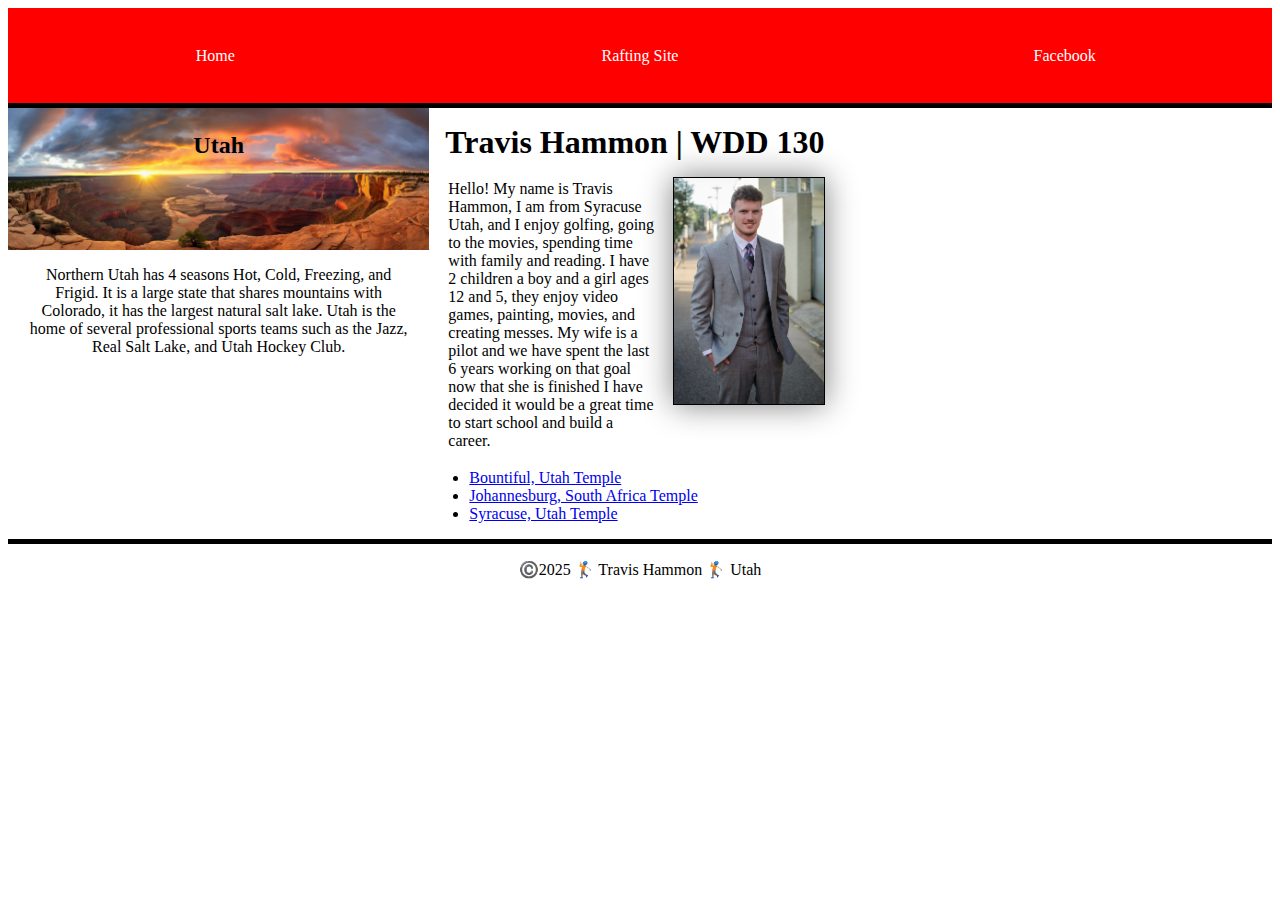
<file: index.html>
<!DOCTYPE html>
<html lang="en-US">

<head>
    <meta charset="UTF-8">
    <meta name="viewport" content="width=device-width, initial-scale=1.0">
    <title>Travis Hammon | WDD 130</title>
    <meta name="description"
        content="Learn all about the amazing Mr. Travis Hammon, a follower of the holygrail method and the box model.">
    <meta name="author" content="Travis Hammon">
    <link rel="stylesheet" href="styles/style.css">
</head>

<body class="container">
    <header class="header">
        <nav class="nestedheader">
            <a href="#">Home</a>
            <a href="wwr/">Rafting Site</a>
            <a href="https://www.facebook.com/p/Travis-Hammon-100010258727456/">Facebook</a>
        </nav>
    </header>
    <main class="main">
        <div>
            <h1>Travis Hammon | WDD 130</h1>
            <img src="images/profile.webp" alt="Hello, my name is Travis Hammon" width="200">
            <p>Hello! My name is Travis Hammon, I am from Syracuse Utah, and I enjoy golfing, going to the movies, spending
                time with family and reading. I have 2 children a boy and a girl ages 12 and 5, they enjoy video games,
                painting, movies, and creating messes. My wife is a pilot and we have spent the last 6 years working on that
                goal now that she is finished I have decided it would be a great time to start school and build a career.
            </p>
            <ul class="box indent">
                <li><a href="https://www.churchofjesuschrist.org/temples/details/bountiful-utah-temple?lang=eng"
                        target="_blank">Bountiful, Utah Temple</a></li>
                <li><a href="https://www.churchofjesuschrist.org/temples/details/johannesburg-south-africa-temple?lang=eng"
                        target="_blank">Johannesburg, South Africa Temple</a></li>
                <li><a href="https://www.churchofjesuschrist.org/temples/details/syracuse-utah-temple?lang=eng"
                        target="_blank">Syracuse, Utah Temple</a></li>
            </ul>
        </div>
    </main>
    <aside class="aside">
        <h2>Utah</h2>
        <img src="images/panoramicutah.webp" alt="Landscape of Southern Utah" width="200">
        <p>Northern Utah has 4 seasons Hot, Cold, Freezing, and Frigid. It is a large state that shares mountains with
            Colorado, it has the largest natural salt lake. Utah is the home of several professional sports teams such
            as the Jazz, Real Salt Lake, and Utah Hockey Club.</p>
    </aside>
    <footer class="footer">
        <p>©️2025 🏌🏻 Travis Hammon 🏌🏻 Utah</p>
    </footer>
</body>
<!-- Date last modified the page 1/23/2025 -->
</html>
</file>
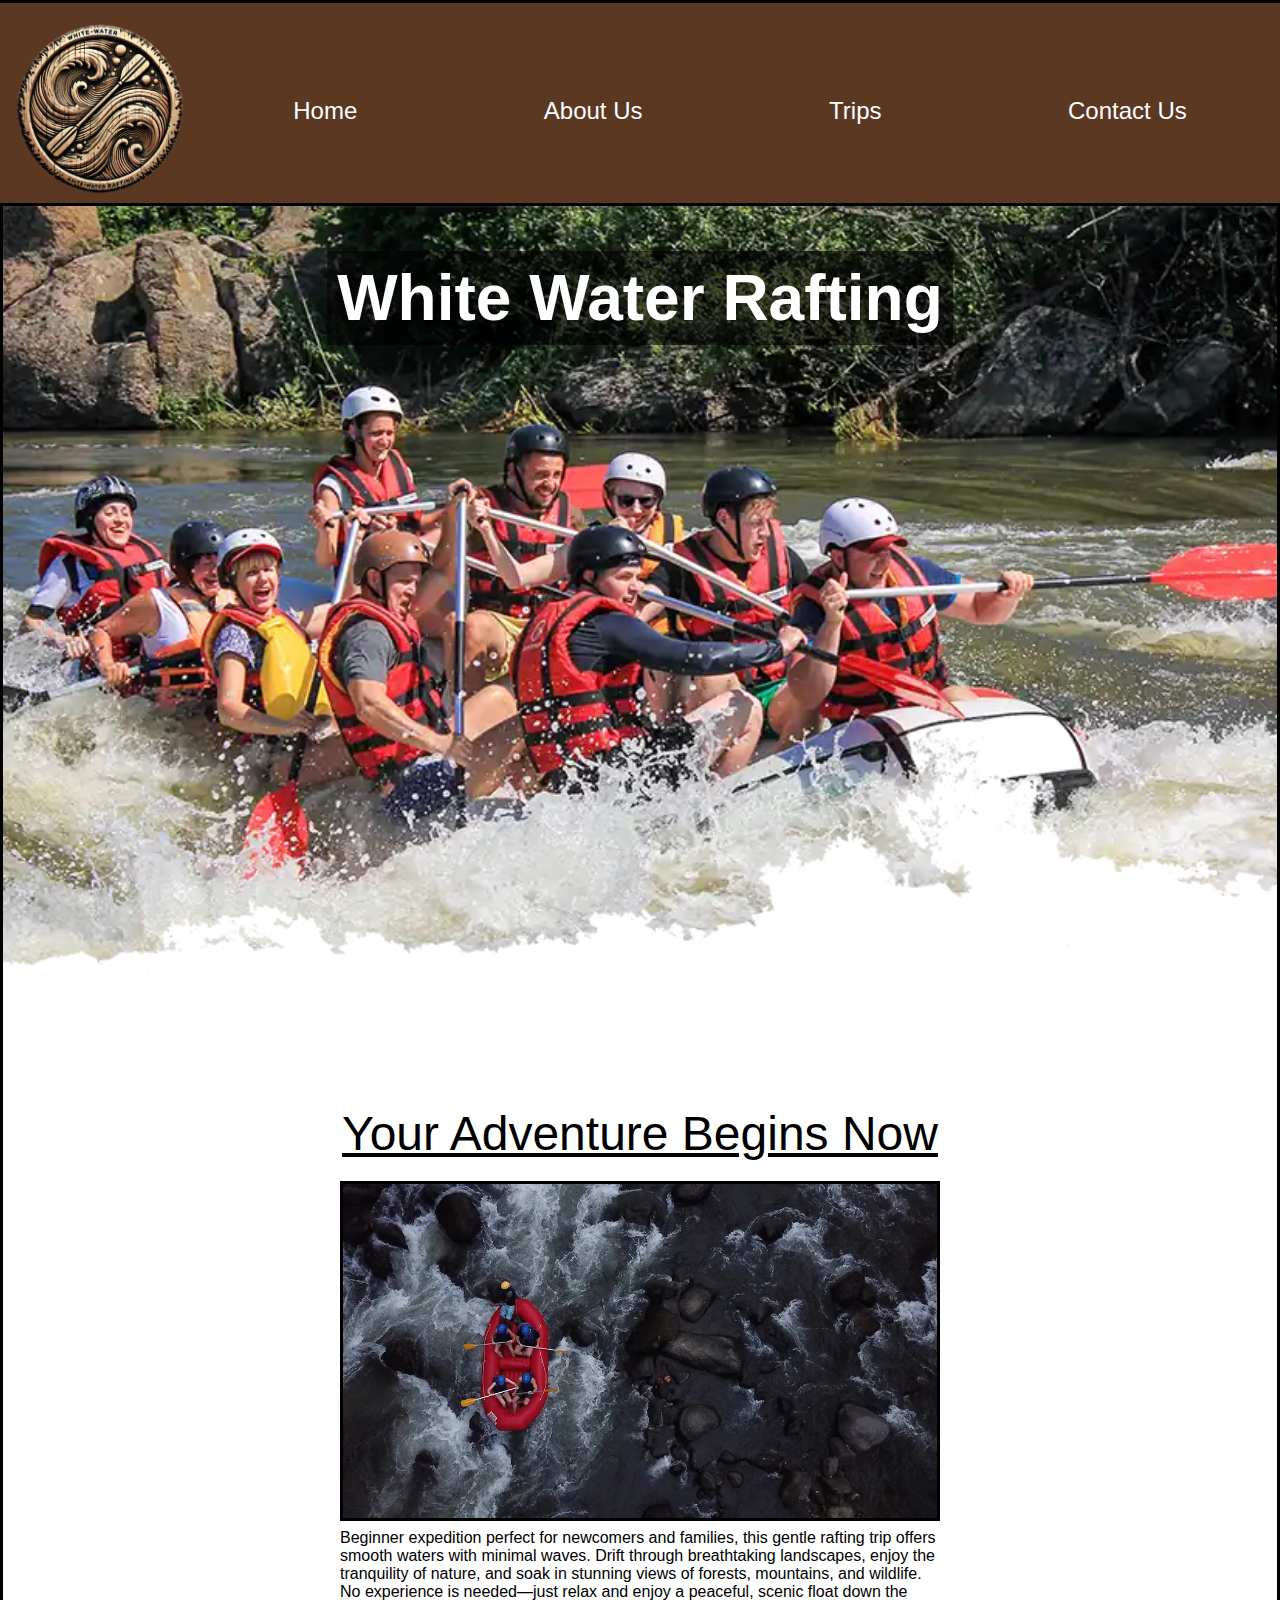
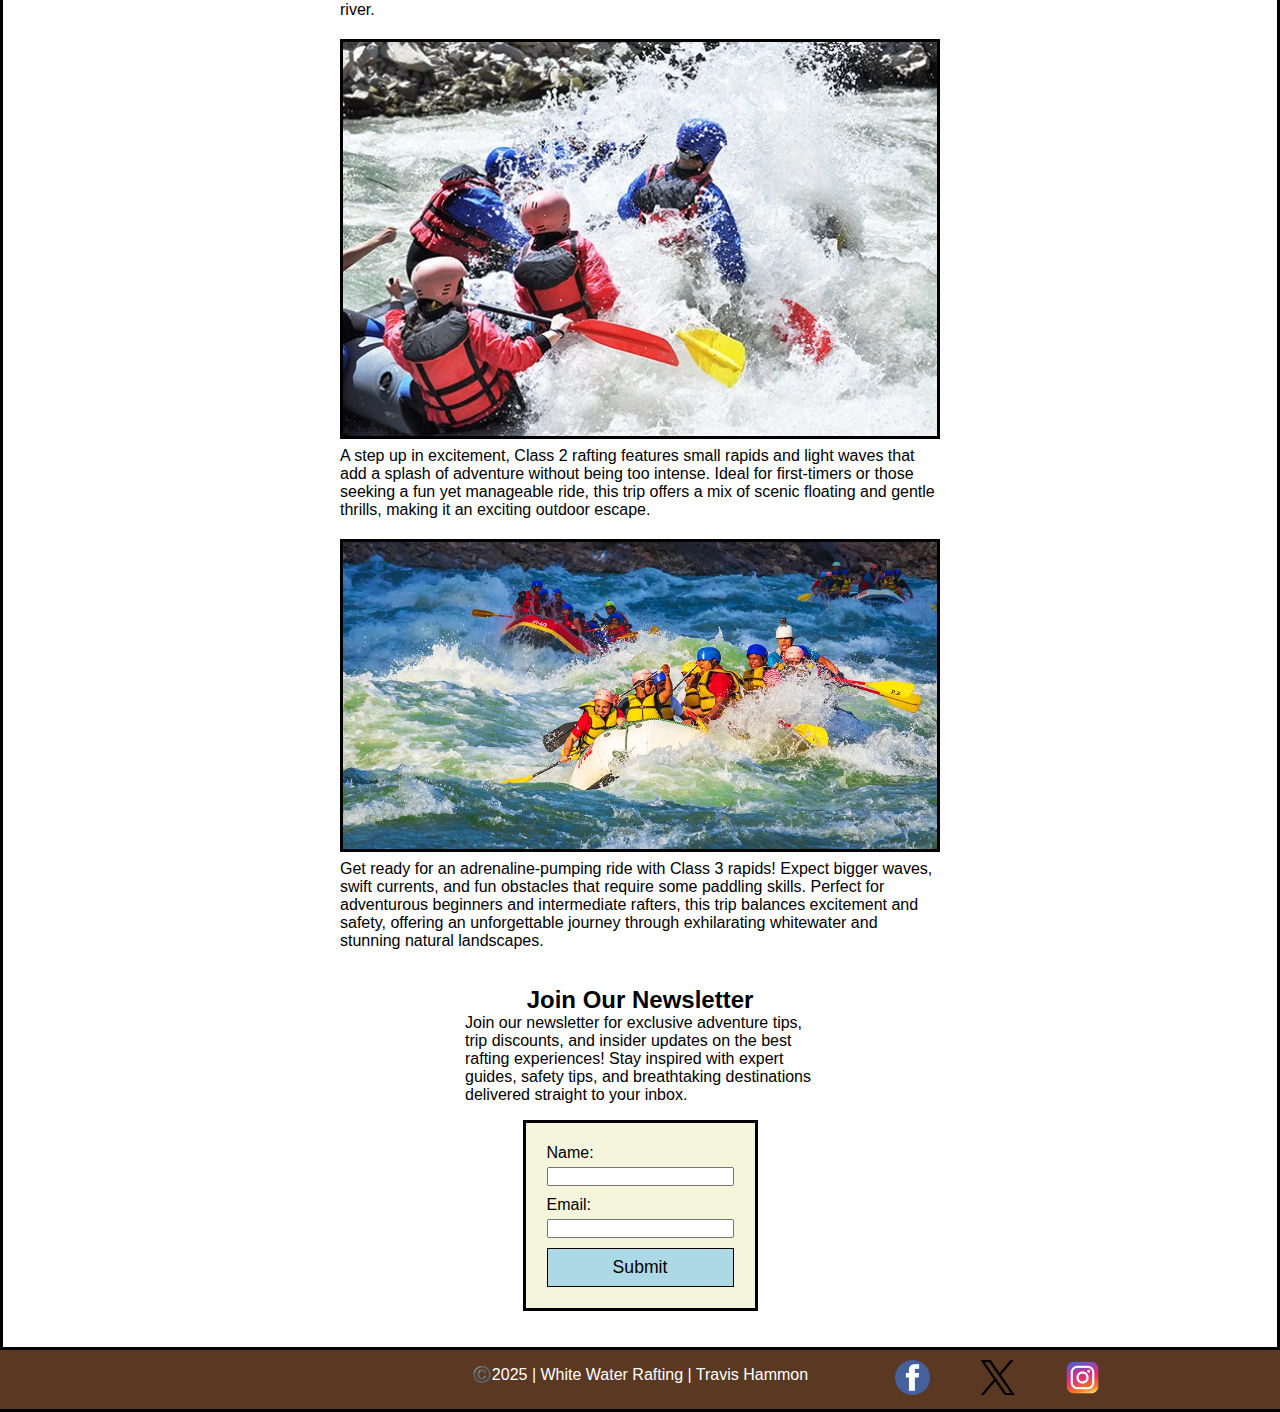
<file: wwr/index.html>
<!DOCTYPE html>
<html lang="en">

<head>
    <meta charset="UTF-8">
    <meta name="viewport" content="width=device-width, initial-scale=1.0">
    <meta name="author" content="Travis Hammon">
    <meta name="description"
        content="Experience the thrill of white water rafting! Explore breathtaking rivers, from beginner-friendly floats to adrenaline-pumping rapids. Book your adventure today and make unforgettable memories on the water. ">
    <title>White Water Rafting</title>
    <link rel="preconnect" href="https://fonts.googleapis.com">
    <link rel="preconnect" href="https://fonts.gstatic.com" crossorigin>
    <link
        href="https://fonts.googleapis.com/css2?family=Nanum+Myeongjo&family=Roboto:ital,wght@0,100..900;1,100..900&display=swap"
        rel="stylesheet">
    <link rel="stylesheet" href="styles/rafting.css">
</head>

<body class="container">
    <header class="header">
        <div class="logo">
            <img src="images/logo.webp" alt="Company Logo" width="200">
        </div>
        <div>
            <nav class="nav">
                <a href="index.html">Home</a>
                <a href="about.html">About Us</a>
                <a href="trips.html">Trips</a>
                <a href="contact.html">Contact Us</a>
            </nav>
        </div>
    </header>
    <main class="nestedgrid">
        <div class="section1">
            <h1>White Water Rafting</h1>
            <img class="background-image" src="images/raftingbanner.webp" alt="placeholder banner">
        </div>
        <div class="section2">
            <nav>
                <a href="trips.html">Your Adventure Begins Now</a>
            </nav>
            <figure>
                <img src="images/overheaddarkshot.webp" alt="Calm Waters">
                <figcaption>Beginner expedition perfect for newcomers and families, this gentle rafting trip offers
                    smooth waters with minimal waves. Drift through breathtaking landscapes, enjoy the tranquility of
                    nature, and soak in stunning views of forests, mountains, and wildlife. No experience is needed—just
                    relax and enjoy a peaceful, scenic float down the river.</figcaption>
            </figure>
            <figure>

                <img src="images/gettingsoaked.webp" alt="Fun Times">
                <figcaption>A step up in excitement, Class 2 rafting features small rapids and light waves that add a
                    splash of adventure without being too intense. Ideal for first-timers or those seeking a fun yet
                    manageable ride, this trip offers a mix of scenic floating and gentle thrills, making it an exciting
                    outdoor escape.</figcaption>
            </figure>
            <figure>
                <img src="images/lightdarkraft.webp" alt="Beautiful Waters">
                <figcaption>Get ready for an adrenaline-pumping ride with Class 3 rapids! Expect bigger waves, swift
                    currents, and fun obstacles that require some paddling skills. Perfect for adventurous beginners and
                    intermediate rafters, this trip balances excitement and safety, offering an unforgettable journey
                    through exhilarating whitewater and stunning natural landscapes.</figcaption>
            </figure>
        </div>
        <div class="section3">
            <h2>Join Our Newsletter</h2>
            <p>Join our newsletter for exclusive adventure tips, trip discounts, and insider updates on the best rafting
                experiences! Stay inspired with expert guides, safety tips, and breathtaking destinations delivered
                straight to your inbox.
            </p>
            <form>
                <fieldset>
                    <label for="name">Name:</label>
                    <input type="text" id="name" name="name">
                </fieldset>
                <fieldset>
                    <label for="email">Email:</label>
                    <input type="text" id="email" name="email">
                </fieldset>
                <fieldset>
                    <button type="submit">Submit</button>
                </fieldset>
            </form>
        </div>
    </main>
    <footer>
        <div class="footer-content">
            <p>©️2025 | White Water Rafting | Travis Hammon</p>
        </div>
        <div class="social-icons">
            <a href="https://www.facebook.com/" target="_blank">
                <img src="images/facebookicon.webp" alt="Facebook">
            </a>
            <a href="https://x.com/?lang=en&mx=2" target="_blank">
                <img src="images/twitter.webp" alt="Twitter">
            </a>
            <a href="https://www.instagram.com/" target="_blank">
                <img src="images/instagram.webp" alt="Instagram">
            </a>
        </div>
    </footer>
</body>


</html>
</file>
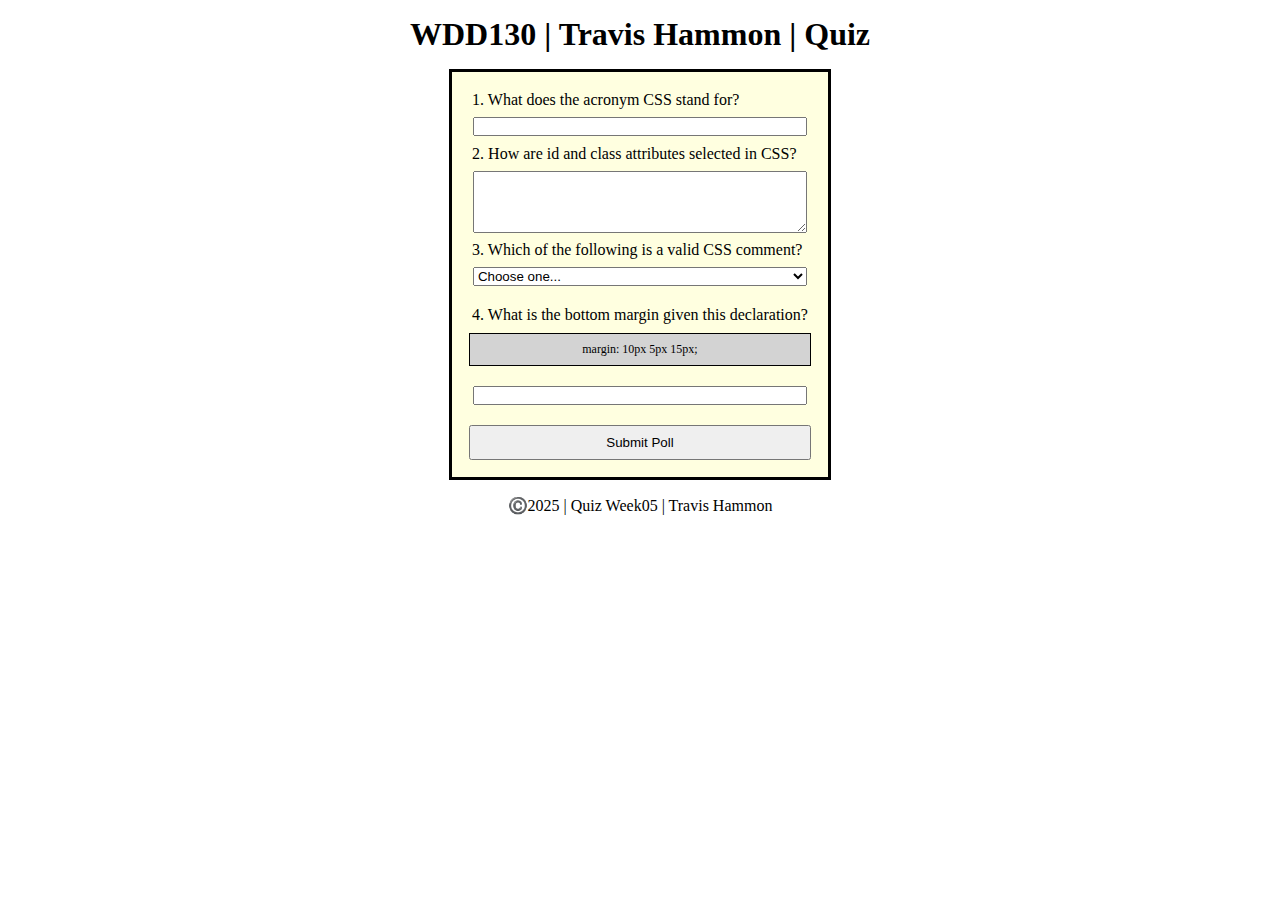
<file: quiz.html>
<!DOCTYPE html>
<html lang="en">
<head>
    <meta charset="UTF-8">
    <meta name="viewport" content="width=device-width, initial-scale=1.0">
    <title>Quiz Week05 html and css</title>
    <meta name="author" content="Travis Hammon">
    <meta name="description" content="This is a quiz for week05 html and css">
    <link rel="stylesheet" href="styles/quiz.css">
</head>
<body>
    <header>
        <h1>WDD130  |  Travis Hammon  |  Quiz</h1>
    </header>
    <main>
        <form>
            <fieldset>
                <legend>1. What does the acronym CSS stand for?</legend>
                    <div class="form-item column">
                        <label for="q1"></label>
                        <input type="text" id="q1" name="q1">
                    </div>
            </fieldset>
            <fieldset>        
                <legend>2. How are id and class attributes selected in CSS?</legend>  
                    <div class="form-item column">
                        <label for="q2"></label>
                        <textarea id="q2" name="q2" rows="4"
                        placeholder=""></textarea>
                    </div>
            </fieldset>
            <fieldset>      
                <legend>3. Which of the following is a valid CSS comment?</legend>
                    <div class="form-item column2">
                        <label for="q3"></label>
                        <select id="q3" name="q3">
                            <option value="" selected disabled>Choose one...</option>
                            <option value="//">// This is a comment</option>
                            <option value="!-- --">!-- This is a comment --</option>
                            <option value="/* */">/* This is a comment */</option>
                            <option value="#"># This is a comment</option>
                            <option value="** **">** This is a comment **</option>
                        </select>
                    </div>
            </fieldset> 
            <fieldset>         
                <legend>4. What is the bottom margin given this declaration?</legend>   
                    <p>margin: 10px 5px 15px;</p>      
                    <div class="form-item column">
                        <label for="q4"></label>
                        <input type="number" id="q4" name="q4">
                    </div>
                <button type="submit">Submit Poll</button>
            </fieldset>
            
        </form>
    </main>
    <footer>
        <p>©️2025 | Quiz Week05 | Travis Hammon</p>
    </footer>
</body>
</html>
</file>
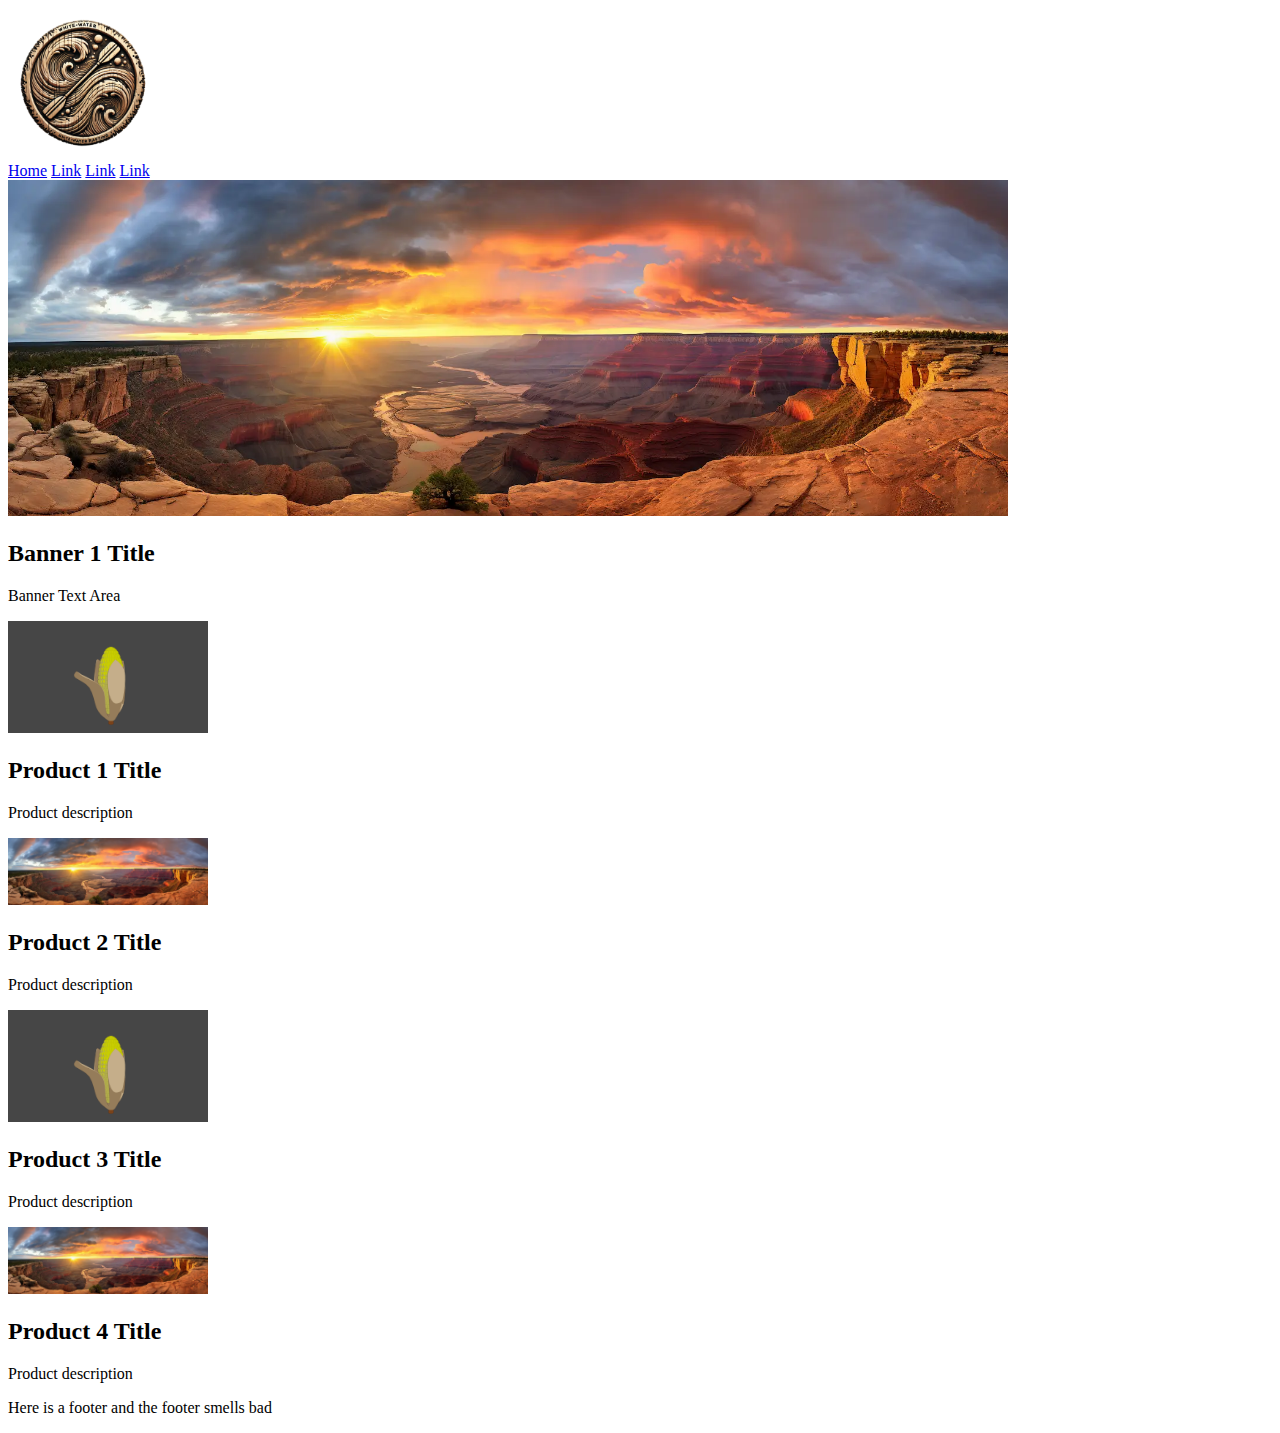
<file: week03/wireframe.html>
<!DOCTYPE html>
<html lang="en">
<head>
    <meta charset="UTF-8">
    <meta name="viewport" content="width=device-width, initial-scale=1.0">
    <title>Wireframe</title>
</head>
<body>
    <header>
        <div>
            <img src="/images/waterlogo.png" alt="placeholder logo" width="150">
            <nav>
                <a href="/index.html">Home</a>
                <a href="#">Link</a>
                <a href="#">Link</a>
                <a href="#">Link</a>
            </nav>
        </header>
        <main> 
            <section class="banner">
                <img src="/images/panoramicutah.webp" alt="placeholder banner" width="1000">
                <h2>Banner 1 Title</h2>
                <p>Banner Text Area</p>
            </section>
        </div>
        <div id="product-gallery">
            <section>
                <img src="/images/corn.png" alt="placeholder banner" width="200">
                <h2>Product 1 Title</h2>
                <p>Product description</p>
            </section>
        </div>
        <div id="product-gallery">
            <section>
                <img src="/images/panoramicutah.webp" alt="placeholder banner" width="200">
                <h2>Product 2 Title</h2>
                <p>Product description</p>
            </section>
        </div>
        <div id="product-gallery">
            <section>
                <img src="/images/corn.png" alt="placeholder banner" width="200">
                <h2>Product 3 Title</h2>
                <p>Product description</p>
            </section>
        </div>
        <div id="product-gallery">
            <section>
                <img src="/images/panoramicutah.webp" alt="placeholder banner" width="200">
                <h2>Product 4 Title</h2>
                <p>Product description</p>
            </section>
        </div>
    </main>
    <footer>
        <p>Here is a footer and the footer smells bad</p>
    </footer>
</body>
</html>
</file>
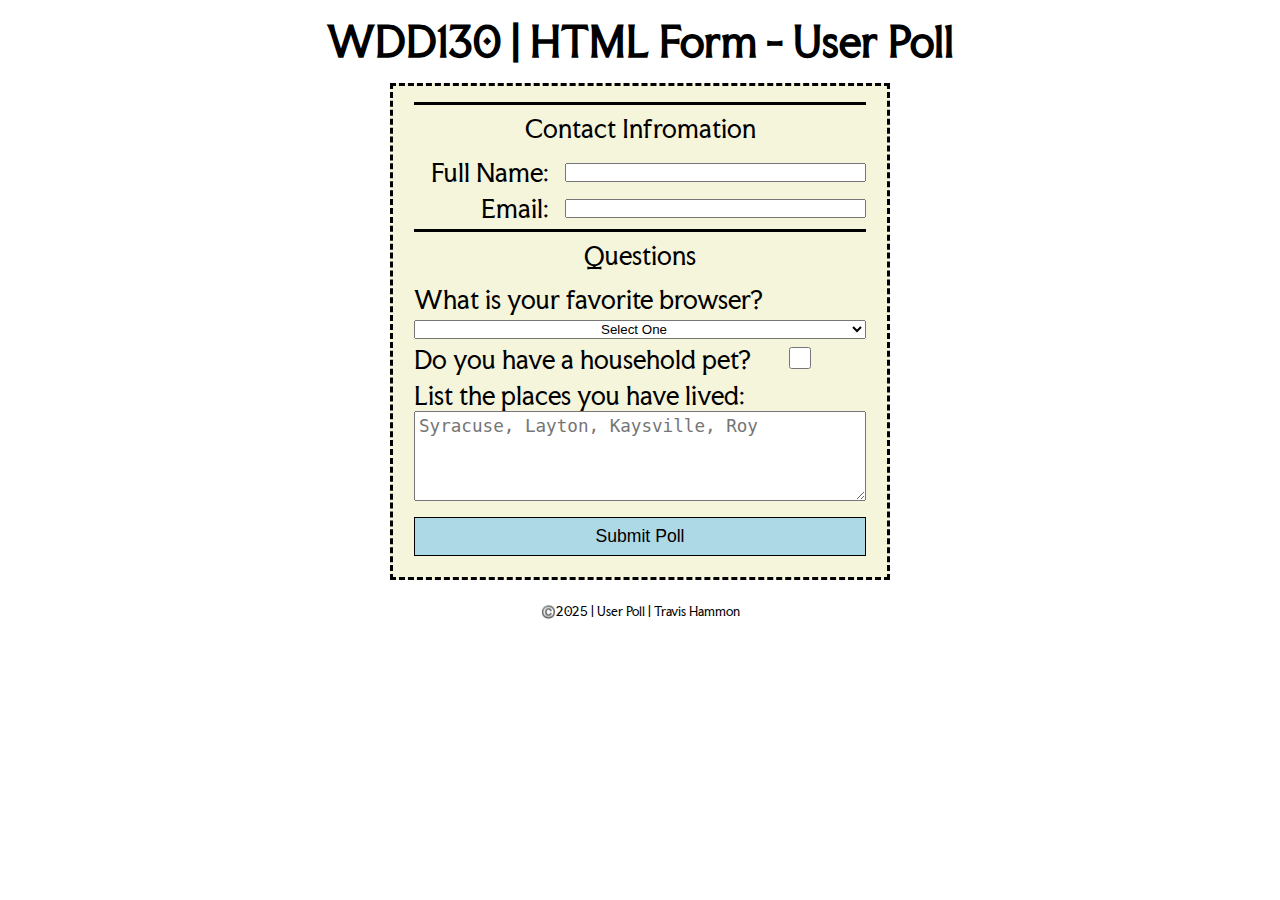
<file: week05/poll-form.html>
<!DOCTYPE html>
<html lang="en">

<head>
    <meta charset="UTF-8">
    <meta name="viewport" content="width=device-width, initial-scale=1.0">
    <title>WDD130  |  HTML Form - User Poll</title>
    <link rel="stylesheet" href="styles/poll-form.css">
    <link rel="preconnect" href="https://fonts.googleapis.com">
    <link rel="preconnect" href="https://fonts.gstatic.com" crossorigin>
    <link
        href="https://fonts.googleapis.com/css2?family=Faculty+Glyphic&family=Nanum+Myeongjo&family=Open+Sans:ital,wght@0,300..800;1,300..800&family=Roboto:ital,wght@0,100..900;1,100..900&display=swap"
        rel="stylesheet">
</head>

<body>
    <header>
        <h1>WDD130  |  HTML Form - User Poll</h1>
    </header>
    <main>
        <form>
            <fieldset>
                <legend>Contact Infromation</legend>
                <div class="form-item column2">
                    <label for="fullname">Full Name:</label>
                    <input type="text" id="fullname" name="fullname">
                </div>
                <div class="form-item column2">
                    <label for="useremail">Email:</label>
                    <input type="email" id="useremail" name="useremail" ;>
                </div>
            </fieldset>
            <fieldset>
                <legend>Questions</legend>
                <label class="align-left" for="browser">What is your favorite browser?</label>
                <select class="column1" id="browser" name="browser">
                    <option value="none">Select One</option>
                    <option value="chrome">Chrome</option>
                    <option value="firefox">Firefox</option>
                    <option value="edge">Edge</option>
                    <option value="yahoo">Yahoo</option>
                    <option value="safari">Safari</option>
                    <option value="other">Other</option>
                </select>
                <div>
                    <label for="pet">Do you have a household pet?</label>
                    <input type="checkbox" id="pet" name="pet">
                </div>
                <div>
                    <label for="feedback">List the places you have lived:</label>
                    <textarea id="feedback" name="feedback" rows="4"
                        placeholder="Syracuse, Layton, Kaysville, Roy"></textarea>
                </div>
            </fieldset>
            <fieldset>
                <button type="submit">Submit Poll</button>
            </fieldset>
        </form>
    </main>
    <footer>
        <p>©️2025 | User Poll | Travis Hammon</p>
    </footer>
</body>

</html>
</file>
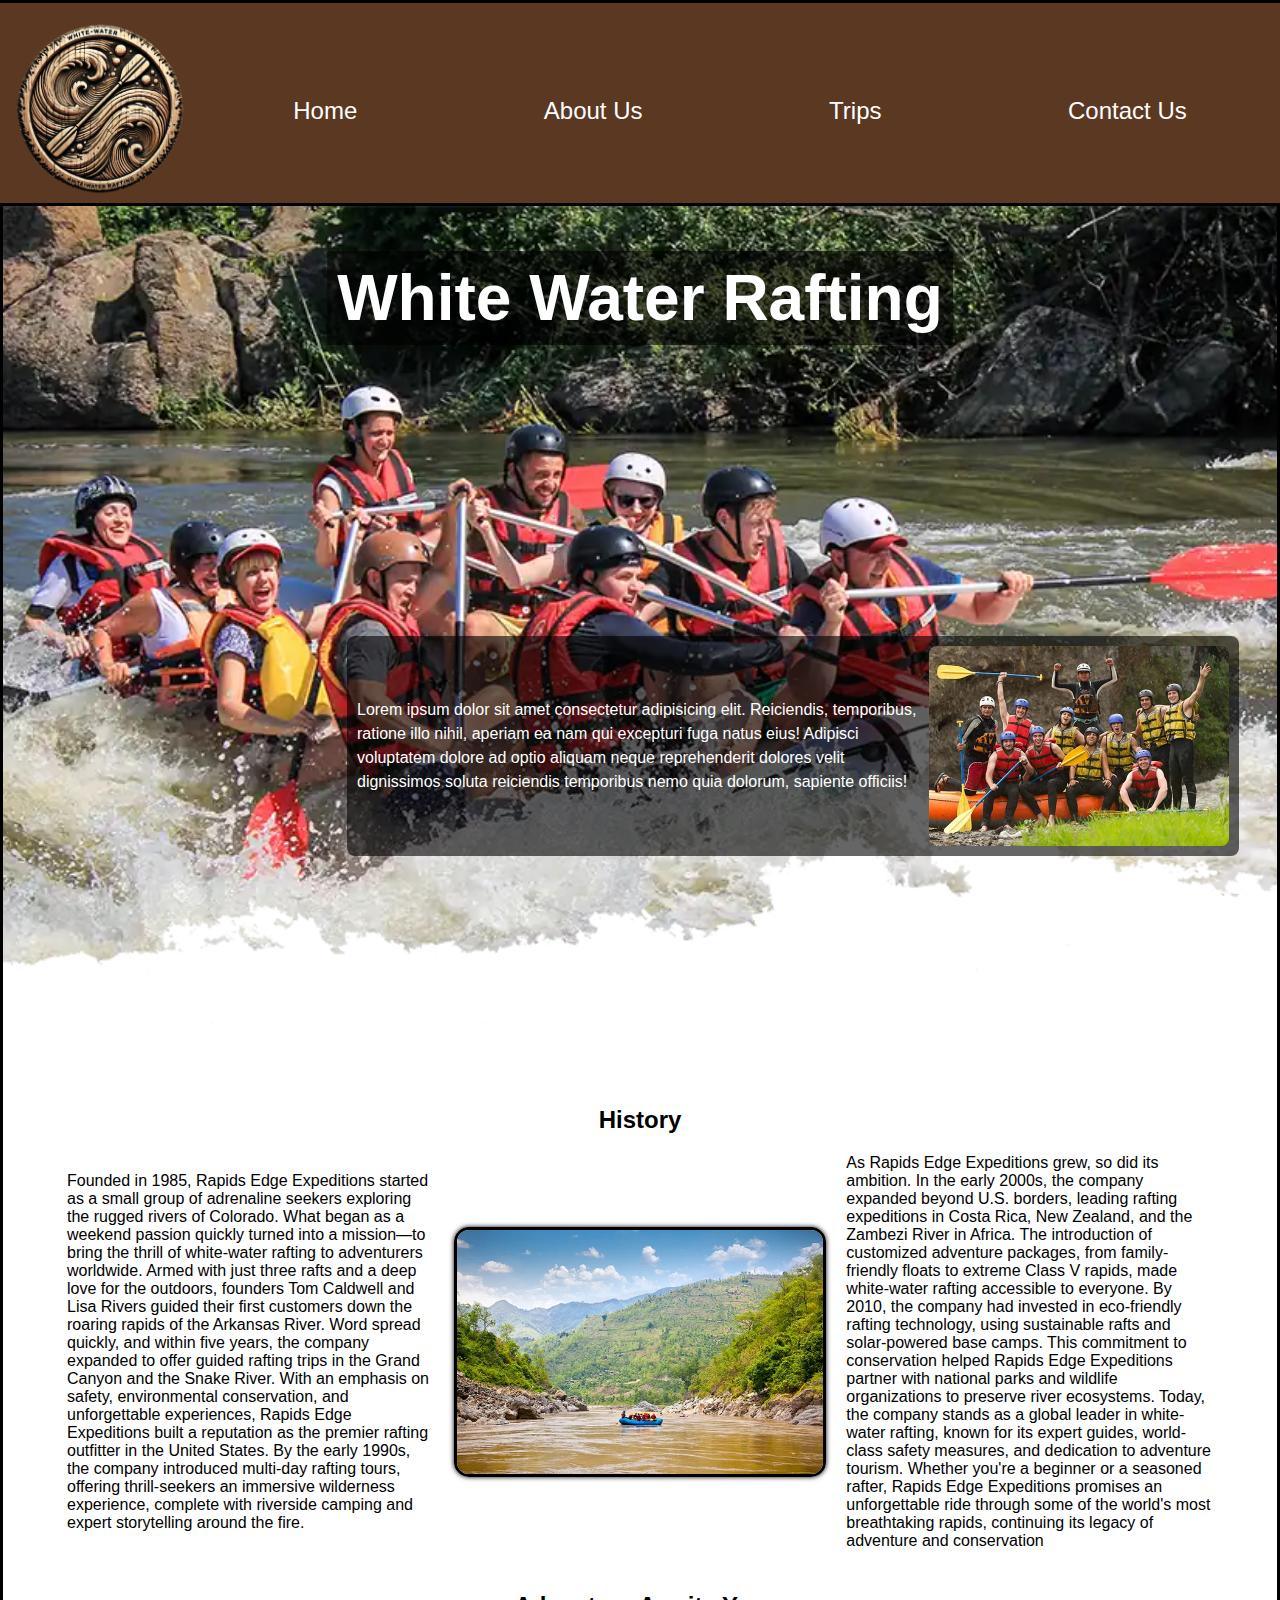
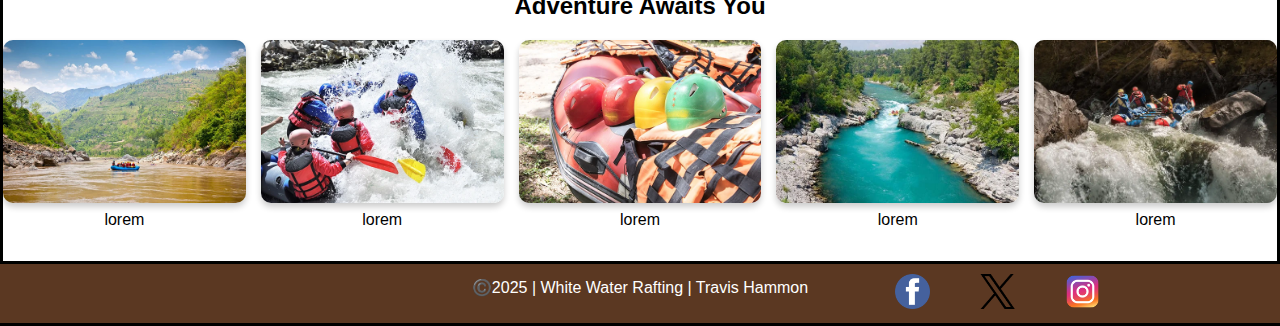
<file: wwr/about.html>
<!DOCTYPE html>
<html lang="en">

<head>
    <meta charset="UTF-8">
    <meta name="viewport" content="width=device-width, initial-scale=1.0">
    <meta name="author" content="Travis Hammon">
    <meta name="description"
        content="Learn more about our passion for white water rafting! Our experienced guides are dedicated to providing thrilling and safe adventures for all skill levels. Explore our story and join us on the river">
    <title>About Us</title>
    <link rel="preconnect" href="https://fonts.googleapis.com">
    <link rel="preconnect" href="https://fonts.gstatic.com" crossorigin>
    <link
        href="https://fonts.googleapis.com/css2?family=Nanum+Myeongjo&family=Roboto:ital,wght@0,100..900;1,100..900&display=swap"
        rel="stylesheet">
    <link rel="stylesheet" href="styles/rafting.css">
</head>

<body class="container">
    <header class="header">
        <div class="logo">
            <img src="images/logo.webp" alt="Company Logo" width="200">
        </div>
        <div>
            <nav class="nav">
                <a href="index.html">Home</a>
                <a href="about.html">About Us</a>
                <a href="trips.html">Trips</a>
                <a href="contact.html">Contact Us</a>
            </nav>
        </div>
    </header>
    <main class="nestedgrid">
        <article class="section1">
            <img class="background-image" src="images/raftingbanner.webp" alt="Rafting Banner">
            <h1>White Water Rafting</h1>
            <div class="overlay">
                <p class="text">Lorem ipsum dolor sit amet consectetur adipisicing elit. Reiciendis, temporibus, ratione
                    illo nihil,
                    aperiam
                    ea nam qui excepturi fuga natus eius! Adipisci voluptatem dolore ad optio aliquam neque
                    reprehenderit
                    dolores velit dignissimos soluta reiciendis temporibus nemo quia dolorum, sapiente officiis!</p>
                <img src="images/happyrafters.webp" alt="Happy Customers" width="450">
            </div>
        </article>
        <aside class="section2">
            <h2>History</h2>
            <div class="content-row">
                <p class="p-left">Founded in 1985, Rapids Edge Expeditions started as a small group of adrenaline
                    seekers exploring the rugged rivers of Colorado. What began as a weekend passion quickly turned into
                    a mission—to bring the thrill of white-water rafting to adventurers worldwide. Armed with just three
                    rafts and a deep love for the outdoors, founders Tom Caldwell and Lisa Rivers guided their first
                    customers down the roaring rapids of the Arkansas River.

                    Word spread quickly, and within five years, the company expanded to offer guided rafting trips in
                    the Grand Canyon and the Snake River. With an emphasis on safety, environmental conservation, and
                    unforgettable experiences, Rapids Edge Expeditions built a reputation as the premier rafting
                    outfitter in the United States. By the early 1990s, the company introduced multi-day rafting tours,
                    offering thrill-seekers an immersive wilderness experience, complete with riverside camping and
                    expert storytelling around the fire.</p>
                <img src="images/calmwaters.webp" alt="Calm Waters">
                <p class="p-right">As Rapids Edge Expeditions grew, so did its ambition. In the early 2000s, the company
                    expanded beyond U.S. borders, leading rafting expeditions in Costa Rica, New Zealand, and the
                    Zambezi River in Africa. The introduction of customized adventure packages, from family-friendly
                    floats to extreme Class V rapids, made white-water rafting accessible to everyone.

                    By 2010, the company had invested in eco-friendly rafting technology, using sustainable rafts and
                    solar-powered base camps. This commitment to conservation helped Rapids Edge Expeditions partner
                    with national parks and wildlife organizations to preserve river ecosystems. Today, the company
                    stands as a global leader in white-water rafting, known for its expert guides, world-class safety
                    measures, and dedication to adventure tourism.

                    Whether you're a beginner or a seasoned rafter, Rapids Edge Expeditions promises an unforgettable
                    ride through some of the world's most breathtaking rapids, continuing its legacy of adventure and
                    conservation</p>
            </div>
        </aside>
        <section>
            <div class="image-grid">

                <figure>
                    <img src="images/calmwaters.webp" alt="Calm Waters" width="300">
                    <figcaption>lorem</figcaption>
                </figure>
                <figure>
                    <img src="images/gettingsoaked.webp" alt="Fun Times" width="300">
                    <figcaption>lorem</figcaption>
                </figure>
                <figure>
                    <h2>Adventure Awaits You</h2>
                    <img src="images/helmets.webp" alt="Helmets" width="300">
                    <figcaption>lorem</figcaption>
                </figure>
                <figure>
                    <img src="images/sceanicshot.webp" alt="Beautiful Waters" width="300">
                    <figcaption>lorem</figcaption>
                </figure>
                <figure>
                    <img src="images/waterfall.webp" alt="Waterfall" width="300">
                    <figcaption>lorem</figcaption>
                </figure>
            </div>
        </section>
    </main>
    <footer>
        <div class="footer-content">
            <p>©️2025 | White Water Rafting | Travis Hammon</p>
        </div>
        <div class="social-icons">
            <a href="https://www.facebook.com/" target="_blank">
                <img src="images/facebookicon.webp" alt="Facebook">
            </a>
            <a href="https://x.com/?lang=en&mx=2" target="_blank">
                <img src="images/twitter.webp" alt="Twitter">
            </a>
            <a href="https://www.instagram.com/" target="_blank">
                <img src="images/instagram.webp" alt="Instagram">
            </a>
        </div>
    </footer>
</body>

</html>
</file>
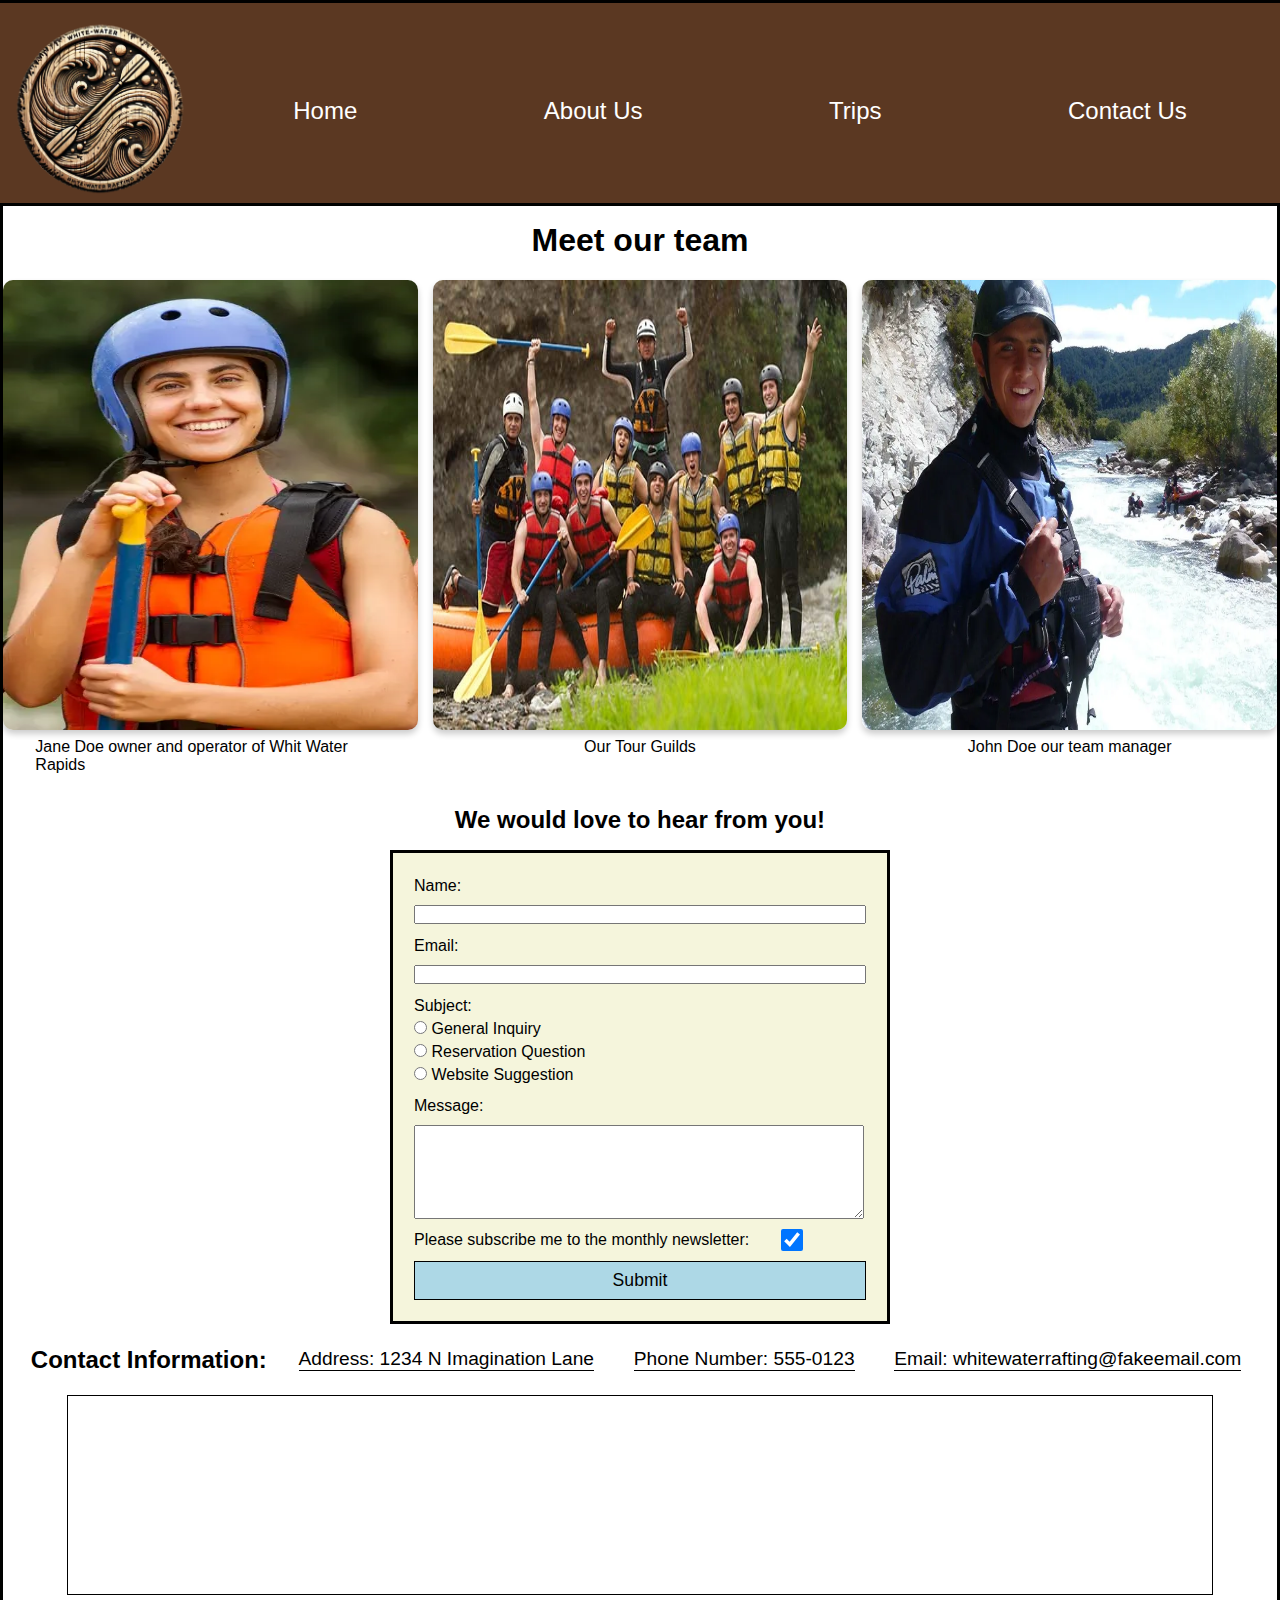
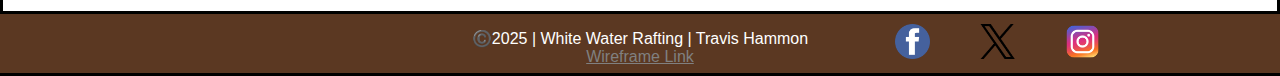
<file: wwr/contact.html>
<!DOCTYPE html>
<html lang="en">

<head>
    <meta charset="UTF-8">
    <meta name="viewport" content="width=device-width, initial-scale=1.0">
    <meta name="author" content="Travis Hammon">
    <meta name="description"
        content="Get in touch with White Water Rafting! Contact our team for inquiries about trips, reservations, or general questions. Our friendly guides are here to help you plan an unforgettable rafting adventure. Visit us at 1234 N Imagination Lane, call us at 555-0123, or email us at whitewaterrafting@fakeemail.com. Use our online contact form to send us a message and subscribe to our newsletter. We look forward to making your whitewater experience safe, fun, and exciting!">
    <title>Contact White Water Rafting</title>
    <link rel="preconnect" href="https://fonts.googleapis.com">
    <link rel="preconnect" href="https://fonts.gstatic.com" crossorigin>
    <link
        href="https://fonts.googleapis.com/css2?family=Nanum+Myeongjo&family=Roboto:ital,wght@0,100..900;1,100..900&display=swap"
        rel="stylesheet">
    <link rel="stylesheet" href="styles/rafting.css">
</head>

<body class="container">
    <header class="header">
        <div class="logo">
            <img src="images/logo.webp" alt="Company Logo" width="200">
        </div>
        <div>
            <nav class="nav">
                <a href="index.html">Home</a>
                <a href="about.html">About Us</a>
                <a href="trips.html">Trips</a>
                <a href="contact.html">Contact Us</a>
            </nav>
        </div>
    </header>
    <main class="nestedgrid">
        <div class="image-grid">
            <h1>Meet our team</h1>
            <figure>
                <img src="images/employeegirl.webp" alt="Owner">
                <figcaption>Jane Doe owner and operator of Whit Water Rapids</figcaption>
            </figure>
            <figure>
                <img src="images/happyrafters.webp" alt="happyrafters">
                <figcaption>Our Tour Guilds</figcaption>
            </figure>
            <figure>
                <img src="images/employeeguy.webp" alt="Manager">
                <figcaption>John Doe our team manager</figcaption>
            </figure>
        </div>
        <section>
            <h2>We would love to hear from you!</h2>
            <form>
                <fieldset>
                    <legend>Name:</legend>
                    <label for="customer"></label>
                    <input type="text" id="customer" name="customer">
                </fieldset>
                <fieldset>
                    <legend>Email:</legend>
                    <label for="email"></label>
                    <input type="text" id="email" name="email">
                </fieldset>
                <fieldset>
                    <legend>Subject:</legend>
                    <label for="general">
                        <input type="radio" name="general" id="general">
                        General Inquiry
                    </label>
                    <label for="reservation">
                        <input type="radio" name="reservation" id="reservation">
                        Reservation Question
                    </label>
                    <label for="website">
                        <input type="radio" name="website" id="website">
                        Website Suggestion
                    </label>
                </fieldset>
                <fieldset>
                    <legend>Message:</legend>
                    <label for="message"></label>
                    <textarea id="message" name="message" rows="4" placeholder=""></textarea>
                </fieldset>
                <fieldset>
                    <div class="checkbox-align">
                        <label for="subscribe">Please subscribe me to the monthly newsletter:</label>
                        <input type="checkbox" name="subscribe" id="subscribe" checked>
                    </div>
                </fieldset>
                <fieldset>
                    <button type="submit">Submit</button>
                </fieldset>
            </form>
            <div class="contact">
                <h2>Contact Information:</h2>
                <p>Address: 1234 N Imagination Lane</p>
                <p>Phone Number: 555-0123</p>
                <p>Email: whitewaterrafting@fakeemail.com</p>
            </div>
            <div class="frame">
                <iframe
                    src="https://www.google.com/maps/embed?pb=!1m14!1m12!1m3!1d17868.216693799324!2d-81.42592109454183!3d30.306316737952535!2m3!1f0!2f0!3f0!3m2!1i1024!2i768!4f13.1!5e0!3m2!1sen!2sus!4v1738942724851!5m2!1sen!2sus"
                    width="250" height="200" allowfullscreen="" loading="lazy"
                    referrerpolicy="no-referrer-when-downgrade"></iframe>
            </div>
        </section>
    </main>
    <footer>
        <div class="footer-content">
            <p>©️2025 | White Water Rafting | Travis Hammon</p>
            <a href="images/wireframe.png" target="_blank">Wireframe Link</a>
        </div>
        <div class="social-icons">
            <a href="https://www.facebook.com/" target="_blank">
                <img src="images/facebookicon.webp" alt="Facebook">
            </a>
            <a href="https://x.com/?lang=en&mx=2" target="_blank">
                <img src="images/twitter.webp" alt="Twitter">
            </a>
            <a href="https://www.instagram.com/" target="_blank">
                <img src="images/instagram.webp" alt="Instagram">
            </a>
        </div>
    </footer>
</body>

</html>
</file>
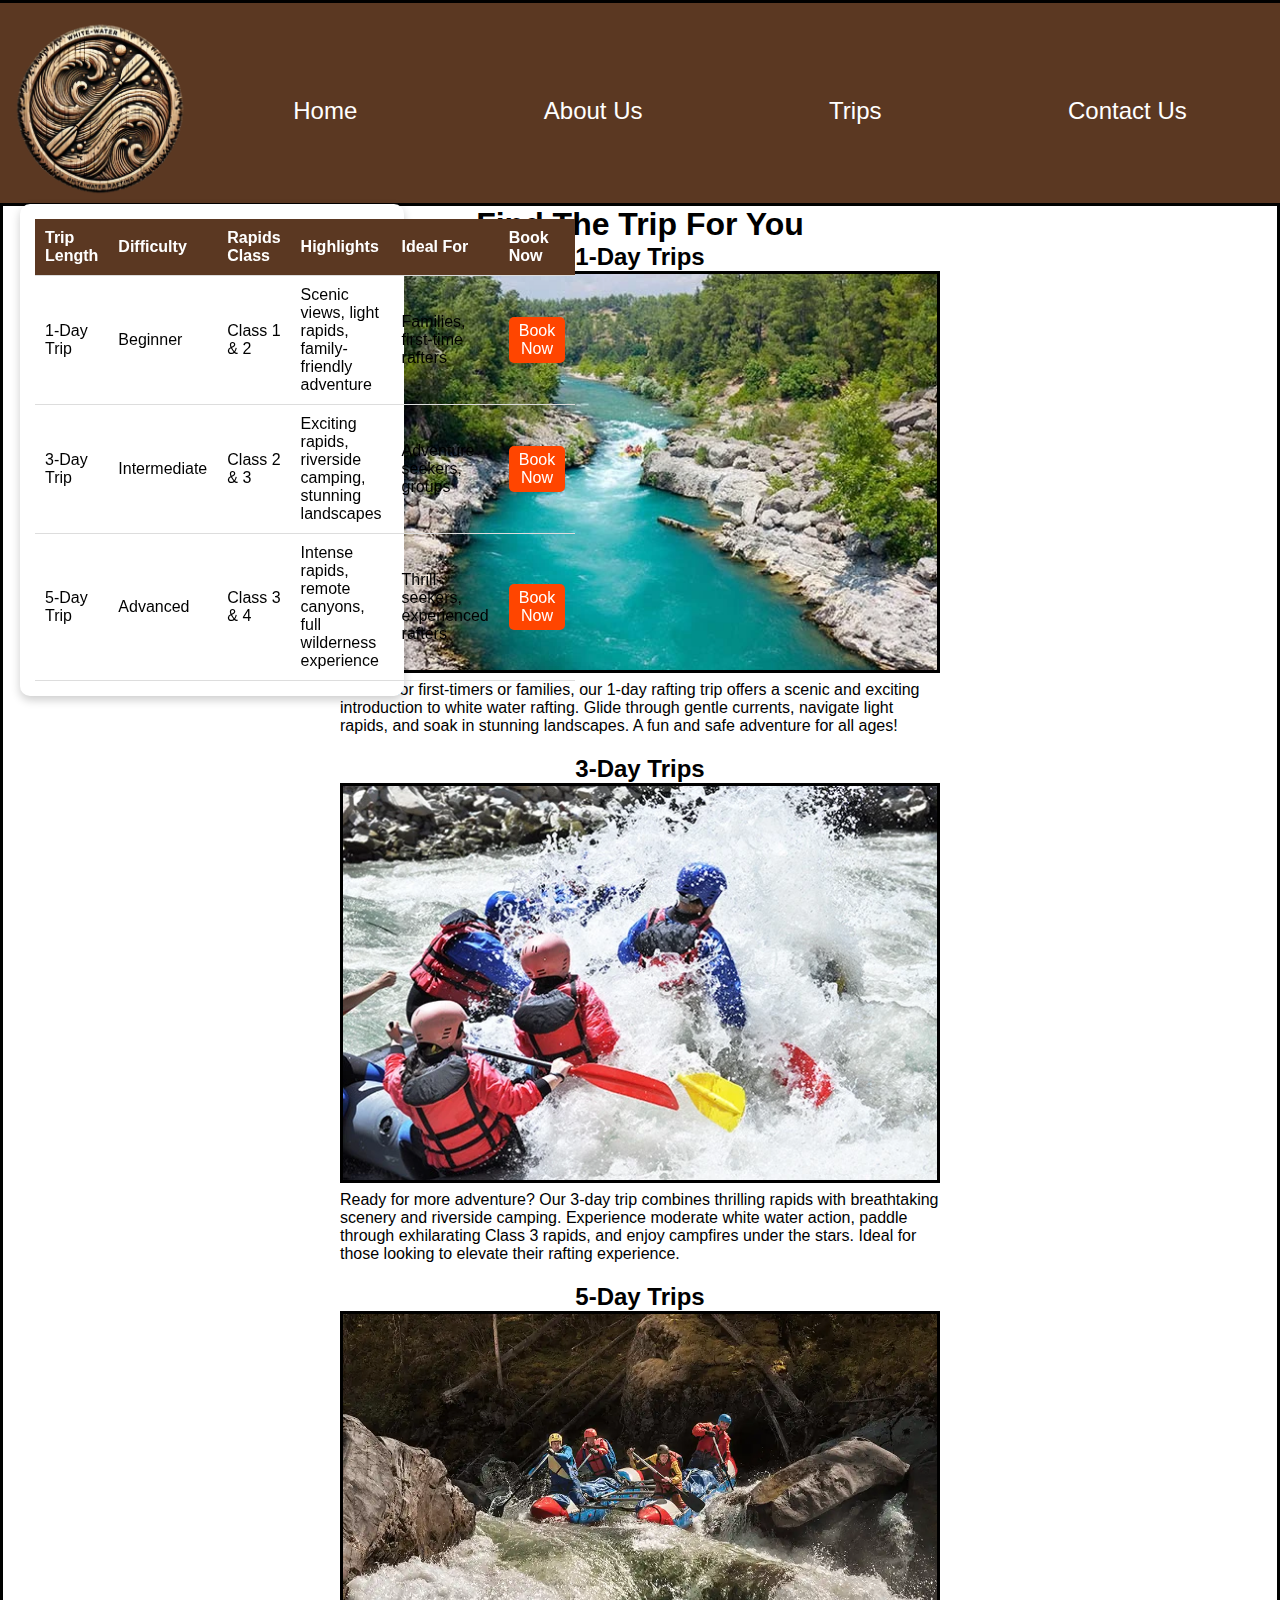
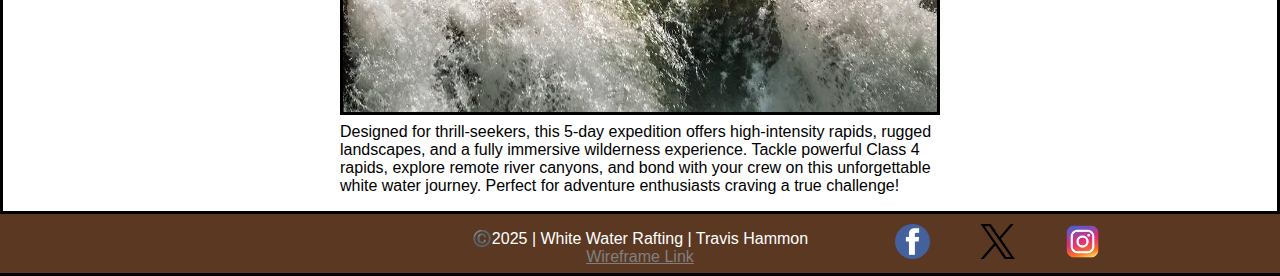
<file: wwr/trips.html>
<!DOCTYPE html>
<html lang="en">

<head>
    <meta charset="UTF-8">
    <meta name="viewport" content="width=device-width, initial-scale=1.0">
    <meta name="author" content="Travis Hammon">
    <meta name="description" content="Choose your perfect white water rafting adventure! Enjoy a 1-day scenic float, a
        3-day thrilling ride with camping, or a 5-day extreme expedition. From beginner-friendly rapids to advanced
        challenges, experience the ultimate river adventure!">
    <title>Trips</title>
    <link rel="preconnect" href="https://fonts.googleapis.com">
    <link rel="preconnect" href="https://fonts.gstatic.com" crossorigin>
    <link
        href="https://fonts.googleapis.com/css2?family=Nanum+Myeongjo&family=Roboto:ital,wght@0,100..900;1,100..900&display=swap"
        rel="stylesheet">
    <link rel="stylesheet" href="styles/rafting.css">
</head>

<body class="container">
    <header class="header">
        <div class="logo">
            <img src="images/logo.webp" alt="Company Logo" width="200">
        </div>
        <div>
            <nav class="nav">
                <a href="index.html">Home</a>
                <a href="about.html">About Us</a>
                <a href="trips.html">Trips</a>
                <a href="contact.html">Contact Us</a>
            </nav>
        </div>
    </header>
    <div class="trip-table">
        <table>
            <thead>
                <tr>
                    <th>Trip Length</th>
                    <th>Difficulty</th>
                    <th>Rapids Class</th>
                    <th>Highlights</th>
                    <th>Ideal For</th>
                    <th>Book Now</th>
                </tr>
            </thead>
            <tbody>
                <tr>
                    <td>1-Day Trip</td>
                    <td>Beginner</td>
                    <td>Class 1 & 2</td>
                    <td>Scenic views, light rapids, family-friendly adventure</td>
                    <td>Families, first-time rafters</td>
                    <td><a href="contact.html" class="book-now">Book Now</a></td>
                </tr>
                <tr>
                    <td>3-Day Trip</td>
                    <td>Intermediate</td>
                    <td>Class 2 & 3</td>
                    <td>Exciting rapids, riverside camping, stunning landscapes</td>
                    <td>Adventure seekers, groups</td>
                    <td><a href="contact.html" class="book-now">Book Now</a></td>
                </tr>
                <tr>
                    <td>5-Day Trip</td>
                    <td>Advanced</td>
                    <td>Class 3 & 4</td>
                    <td>Intense rapids, remote canyons, full wilderness experience</td>
                    <td>Thrill-seekers, experienced rafters</td>
                    <td><a href="contact.html" class="book-now">Book Now</a></td>
                </tr>
            </tbody>
        </table>
    </div>
    <main class="nestedgrid">
        <h1>Find The Trip For You</h1>
        <div class="section2">
            <figure>
                <h2>1-Day Trips</h2>
                <img src="images/sceanicshot.webp" alt="Sceanic River">
                <figcaption>Perfect for first-timers or families, our 1-day rafting trip offers a scenic and exciting
                    introduction to white water rafting. Glide through gentle currents, navigate light rapids, and soak
                    in stunning landscapes. A fun and safe adventure for all ages!</figcaption>
            </figure>
            <figure>
                <h2>3-Day Trips</h2>
                <img src="images/gettingsoaked.webp" alt="Heavy Rapids">
                <figcaption>Ready for more adventure? Our 3-day trip combines thrilling rapids with breathtaking scenery
                    and riverside camping. Experience moderate white water action, paddle through exhilarating Class 3
                    rapids, and enjoy campfires under the stars. Ideal for those looking to elevate their rafting
                    experience.</figcaption>
            </figure>
            <figure>
                <h2>5-Day Trips</h2>
                <img src="images/waterfall.webp" alt="Waterfall">
                <figcaption>Designed for thrill-seekers, this 5-day expedition offers high-intensity rapids, rugged
                    landscapes, and a fully immersive wilderness experience. Tackle powerful Class 4 rapids, explore
                    remote river canyons, and bond with your crew on this unforgettable white water journey. Perfect for
                    adventure enthusiasts craving a true challenge!</figcaption>
            </figure>
        </div>
    </main>
    <footer>
        <div class="footer-content">
            <p>©️2025 | White Water Rafting | Travis Hammon</p>
            <a href="images/tripwireframe.png" target="_blank">Wireframe Link</a>
        </div>
        <div class="social-icons">
            <a href="https://www.facebook.com/" target="_blank">
                <img src="images/facebookicon.webp" alt="Facebook">
            </a>
            <a href="https://x.com/?lang=en&mx=2" target="_blank">
                <img src="images/twitter.webp" alt="Twitter">
            </a>
            <a href="https://www.instagram.com/" target="_blank">
                <img src="images/instagram.webp" alt="Instagram">
            </a>
        </div>
    </footer>
</body>

</html>
</file>
<file: styles/style.css>
.container {
    display: grid;
    grid-template-rows: 100px 1fr 100px;
    grid-template-columns: 1fr 2fr;
    grid-template-areas:
        'header header'
        'aside main'
        'footer footer';       
}
.header {
    grid-area: header;
    background-color: red;
    align-content: center;
    margin: 0;
    border-bottom: 5px solid black;
}
.nestedheader {
    display: grid;
    grid-template-columns: 1fr 1fr 1fr;
    grid-template-rows: 1fr;
    grid-gap: 10px;
}
.nestedheader a {
    display: flex;
    justify-content: center;
    align-items: center;
    text-decoration: none;
    color: white;
}
.main {
    grid-area: main;
    /* background-color: grey; */
    text-align: center;
}
.main img {
    width: 150px;
    height: auto;
    border: 1px solid black;
    padding: var(--padding);
    box-shadow: 0 0 30px gray;
    float: right;
    margin: 0 1rem 1rem 1rem;
}

.main p {
    width: 20rem;
    margin: 1rem;
    border: #000;
    padding: 3px;
    text-align: left;
    font-family: var(--heading-font-family);
}
main {
    display: flex;
    /* border-left: 5px solid black; */
}
main ul {
    text-align: left;
}
main h1 {
    margin: 1rem;
}
.aside {
    grid-area: aside;
    /* background-color: yellow; */
    width: fit-content;
    position: relative;
}
.aside h2 {
    position: absolute;
    top: 1%;
    left: 50%;
    text-align: center;
    transform: translate(-50%);
}
.aside img {
    display: block;
    width: 100%;
    object-fit: contain;
}
aside p {
    margin: 1rem;
    text-align: center;
}

.footer {
    grid-area: footer;
    /* background-color: blue; */
}
.footer p {
    display: flex;
    justify-content: center;
    margin: 0;
    border-top: 5px solid black;
    padding-top: 1rem;
}





















/* * {
    margin: 0;
    padding: 0;
    box-sizing: border-box;
}
:root {
    --heading-background-color: darkblue;
    --heading-text-color: #fff;
    --heading-font-family: georgia, sans-serif;
    --padding: .1rem;
    --border: 1px solid rgb(0 0 0 / 0.1);
    --text-align: center; */
/* root is the css for the entire page, things you would use a lot */
/* }
nav {
    background-color: var(--heading-background-color);
    padding: 1rem;
    display: flex;
    justify-content: space-evenly;
    align-items: center;
}
nav a {
    color: var(--heading-text-color);
    display: block;
    padding: .5rem;
    font-size: 1.2rem;
}
main h1 {
    color: var(--heading-background-color);
    margin: 1rem;
    border-bottom: 5px solid 00100;
}

main img {
    width: 150px;
    height: auto;
    border: 1px solid black;
    padding: var(--padding);
    box-shadow: 0 0 30px gray;
    float: right;
    margin: 0 1rem 1rem 1rem;
}

main p {
    width: 20rem;
    margin: 1rem;
    border: #000;
    padding: 3px;
    text-align: left;
    font-family: var(--heading-font-family);
}


aside img {
	width: 320px;
	height: auto;
}
aside h2 {
    position: absolute;
    top: 15px;
    left: 150px;
}
aside p {
    display: flex;
    justify-content: center;
    width: 20px;
    margin: 1rem;
    border: #000;
    padding: 3px;
    text-align: var(--text-align);
    font-family: var(--heading-font-family);
}
header, footer {
    max-width: 840px;
    margin: 0 auto;
    border-top: #000 solid 2px;
    display: flex;
    align-items: center;
    justify-content: center;
} */
/* Class Selectors */
/* .box {
    margin: 1rem;
    border: 1px solid rgba(0,0,0,.1);
    padding: 1rem;
    font: var(--heading-font);
    background-color: lightgreen;
}
.indent {
    padding-left: 1.2rem;
}
.grid {
    display: grid;
    align-items: center;
}
main {
    grid-column: 2/3;
    margin: 1rem;
}
aside {
    width: 20rem;
    position: relative;
    grid-column: 1/2;
    grid-row: 1/2;
} */
</file>
<file: wwr/styles/rafting.css>
:root {
    --heading-background-color: #C9A47C;
    --heading-text-color: #fff;
    --heading-font-family: 'times new roman', 'times', sans-serif;
    --padding: 0;
    --border: 1px solid rgb(0 0 0 / 0.1);
    --text-align: center;
}
* {
    font-family: 'Franklin Gothic Medium', 'Arial Narrow', Arial, sans-serif;
    text-align: center;
    padding: 0;
    margin: 0;
    box-sizing: border-box;
}
.container {
    display: grid;
    grid-template-rows: auto;
    grid-template-columns: 1fr;
    grid-template-areas:
        'header'
        'main'
        'footer';  
    border-top: 3px solid black; 
    border-bottom: 3px solid black;
}
.nestedgrid {
    display: grid;
    grid-template-rows: 1fr auto auto;
    grid-template-columns: 1fr;
    grid-template-areas: 
    'section1'
    'section2'
    'section3';
}  
.header {
    display: grid;
    grid-template-columns: 200px auto;
    grid-template-rows: 200px;
    align-items: center;
    padding-top: .5rem;
}
.logo {
    grid-column: 1;
}
.nav {
    grid-column: 2;
    display: flex;
    justify-content: space-around;
}
header {
    grid-area: header;
    background-color: #5B3822;
    /* background-color: #C9A47C; */
    height: 200px;
    border: none;
}
header a {
    color: var(--heading-text-color); 
    text-decoration: none; 
    font-size: 1.5rem;
}
.section1 {
    position: relative;
    width: 100%;
    text-align: center;
    color: white;
    overflow: hidden; 
    background-size: cover;
    background-repeat: no-repeat;
}
.section1 .background-image {
    width: 100%;
    height: 100vh;
    object-fit: cover; 
    display: block;
}
.section1 .overlay {
    position: absolute;
    top: 60%;
    right: 3%;
    transform: translateY(-50%);
    background: rgba(0, 0, 0, 0.6); 
    width: 70%; 
    min-width: 300px; 
    max-width: 1500px; 
    border-radius: 8px;
    display: flex;
    align-items: center;
    padding: 10px;
}
.section1 h1 {
    position: absolute;
    top: 5%;
    left: 50%;
    transform: translateX(-50%);
    font-size: 4rem;
    font-weight: bold;
    white-space: nowrap; 
    z-index: 10;
    background-color: rgba(0, 0, 0, 0.6);
    padding: 10px;
}
.section1 .text {
    font-size: 1rem;
    line-height: 1.5;
    text-align: left;
}
.section1 .overlay img {
    max-width: 300px; 
    width: 100%;
    height: auto;
    border-radius: 8px;
    object-fit: contain;
}
main {
    max-width: 100%;
    border: 3px solid #000100;
    margin-bottom: 0;
}
.nestedgrid .section2 {
    grid-area: section2;
    display: flex;
    flex-direction: column;
    justify-content: center;
    align-items: center;
    flex-wrap: wrap;
    width: 100%;
    max-width: 100%;
    gap: 20px;
    padding: 0 1rem 1rem;
}
.section2 a {
    color: black;
    font-size: 3rem;
}
.section2 img {
    max-width: 600px;
    width: auto;
    border: 3px solid black;
}
.section2 figcaption {
    max-width: 600px;
    width: auto;
    text-align: left;
    margin-top: .25rem;
}
.nestedgrid .content-row {
    display: flex;
    align-items: center;
    justify-content: space-between;
    width: 100%;
    max-width: 1700px;
    gap: 20px;
}
.nestedgrid aside img {
    max-width: 450px;
    width: 30%;
    height: auto;
    border-radius: 15px;
    box-shadow: 0 0 5px;
    object-fit: contain;
}
.nestedgrid aside .p-left {
    width: 30%;
    text-align: left;
    margin-left: 3rem;
}
.nestedgrid aside .p-right {
    width: 30%;
    text-align: left;
    margin-right: 3rem;
}
.nestedgrid .section3 {
    grid-area: section3;
    display: flex;
    flex-direction: column;
    align-items: center;
    text-align: center; 
    padding: 20px;
    position: relative;
}
.section3 p {
    width: auto;
    max-width: 350px;
    text-align: left;
}
.image-grid {
    display: grid;
    grid-template-columns: repeat(auto-fit, minmax(120px, 1fr)); 
    gap: 15px;
    width: 100%; 
    justify-content: space-evenly;
    padding-top: 10px;
    position: relative;
    margin: 1rem 0 1rem;
}
.image-grid figure {
    display: flex;
    flex-direction: column;
    align-items: center;
    text-align: center;
}
.image-grid img {
    width: 100%;
    max-width: 450px; 
    height: 100%;
    max-height: 450px;
    border-radius: 10px; 
    box-shadow: 0px 4px 6px rgba(0, 0, 0, 0.2); 
    margin: 3rem 1rem .5rem;
}
.image-grid h1 {
    position: absolute;
    left: 50%;
    transform: translateX(-50%);
}
.image-grid h2 {
    position: absolute;
}
.image-grid figcaption {
    margin-bottom: 1rem;
    max-width: 350px;
    width: auto;
    text-align: left;
}
.image-grid a {
    position: absolute;
    left: 50%;
    transform: translateX(-50%);
    font-size: 3rem;
    top: 0;
}
footer {
    grid-area: footer;
    background-color: #5B3822;
    display: flex;
    flex-wrap: wrap;
    justify-content: end;
    text-align: center;
    padding: 10px 20px;
    width: 100%;
    position: relative;
}
footer a {
    color: gray; 
    font-size: 1rem;
}
.footer-content {
    position: absolute;
    left: 50%;
    transform: translateX(-50%);
    top: 25%;
    color: white;
}
.social-icons {
    display: flex;
    gap: 50px; 
    margin-right: 10rem;
}
.social-icons img {
    max-width: 35px;
    height: auto;
    cursor: pointer;
}
.contact {
    text-align: left;
    display: flex;
    margin: 1rem 1rem;
    justify-content: space-around;
    align-items: center;
}
.contact p {
    font-size: 1.2rem;
    margin: .5rem;
    border-bottom: 1px solid black;
}
.frame {
    margin: 0 4rem 1rem;
    display: flex;
    flex-direction: column;
    align-items: center;
}
.frame iframe {
    width: 100%;
    border: 1px solid black;
}
.frame h2 {
    text-align: center;
    width: 100%;
}
form {
    width: auto;
    max-width: 500px;
    text-align: left;
    padding: 1rem;
    background-color: beige;
    border: solid black;
    margin: 1rem auto 1rem;
    display: grid;
}
legend {
    text-align: left;
    width: 100%;
    padding: .5rem 0 0;
}
fieldset {
    border: none;
    display: grid;
    grid-gap: 5px;
    padding: 5px;
}
select {
    text-align: center;
}
input[type="checkbox"] {
    width: 22px;
    height: 22px;
    margin-left: 1rem;
}
textarea {
    width: 100%;
    padding: 0.25rem;
    font-size: 1.1rem;
    max-width: 450px;
    text-align: left;
}
label {
    text-align: left;
    padding-right: 1rem;
}
button {
    margin: 0;
    padding: .5rem;
    font-size: 1.1rem;
    background-color: lightblue;
    border: 1px solid black;
    color: black;
}
button:hover {
    background-color: lime;
}
.checkbox-align {
    display: flex;
    align-items: center;
}
input[type="text"] {
    text-align: left;
    padding-left: 3px;
    padding-right: 3px;
}
.trip-table {
    position: fixed;
    left: 20px; 
    top: 50%;
    transform: translateY(-50%);
    background-color: white;
    padding: 15px;
    border-radius: 10px;
    box-shadow: 0px 4px 10px rgba(0, 0, 0, 0.2);
    z-index: 100;
    width: 30%;
}

table {
    width: 33%;
    border-collapse: collapse;
}

th, td {
    padding: 10px;
    text-align: left;
    border-bottom: 1px solid #ddd;
}

th {
    background-color: #5B3822;
    color: white;
}

.book-now {
    display: inline-block;
    padding: 5px 10px;
    background-color: #ff4500;
    color: white;
    text-decoration: none;
    border-radius: 5px;
    text-align: center;
}

.book-now:hover {
    background-color: #d63e00;
}
</file>
<file: styles/quiz.css>
* {
    margin: 0;
    padding: 0;
    box-sizing: border-box;
}
header {
    width: auto;
    text-align: center;
    padding: 1rem;
}
body {
    display: grid;
    place-items: center;
}
form {
    width: auto;
    max-width: 500px;
    text-align: left;
    padding: 1rem;
    background-color: lightyellow;
    border: solid black;
    margin: 0 auto;
    display: grid;
}
fieldset {
    border: none;
    display: grid;
    padding: 1px;
}
fieldset p {
    text-align: center;
    margin: .25rem 0 1rem;
    padding: .5rem;
    width: auto;
    border: 1px solid black;
    background-color: lightgray;
    font-size: .75rem;
}
legend {
    padding: .2rem;
}
button {
    margin-top: 1rem;
    height: 35px;
}
button:hover {
    background-color: gray;
}
footer {
    margin: 1rem;
}
.form-item {
    display: grid;
    align-items: center;
    margin: .25rem;
    width: auto;
}
.column2 {
    grid-template-columns: auto;
    margin-bottom: 1rem;
}
</file>
<file: week05/styles/poll-form.css>
* {
    margin: 0;
    padding: 0;
    box-sizing: border-box;
}
body {
    font-family: 'Faculty Glyphic', sans-serif;
    font-size: 24px;
    display: grid;
    place-items: center;
    margin: 0;
}
header {
    text-align: center;
    margin: 1rem;
    font-size: 20px;
}
form {
    width: auto;
    max-width: 500px;
    text-align: left;
    padding: 1rem;
    background-color: beige;
    border: dashed black;
    margin: 0 auto;
    display: grid;
}
legend {
    text-align: center;
    width: 100%;
    padding: .5rem;
    border-top: solid black;
}
fieldset {
    border: none;
    display: grid;
    grid-gap: 5px;
    padding: 5px;
}
select {
    text-align: center;
}
input[type="checkbox"] {
    width: 22px;
    height: 22px;
    vertical-align: center;
    margin-left: 1rem;
}
textarea {
    width: 100%;
    padding: 0.25rem;
    font-size: 1.1rem;
}
label {
    text-align: right;
    padding-right: 1rem;
}
button {
    margin: 0;
    padding: .5rem;
    font-size: 1.1rem;
    background-color: lightblue;
    border: 1px solid black;
    color: black;
}
button:hover {
    background-color: lime;
}
footer {
    margin: 1rem;
    padding: .5rem;
    font-size: .75rem;
}
.form-item {
    display: grid;
    align-items: center;
}
.column1 {
    grid-template-columns: 3fr 1fr;
}
.column2 {
    grid-template-columns: 1fr 2fr;
}
.align-left {
    text-align: left;
}
</file>
